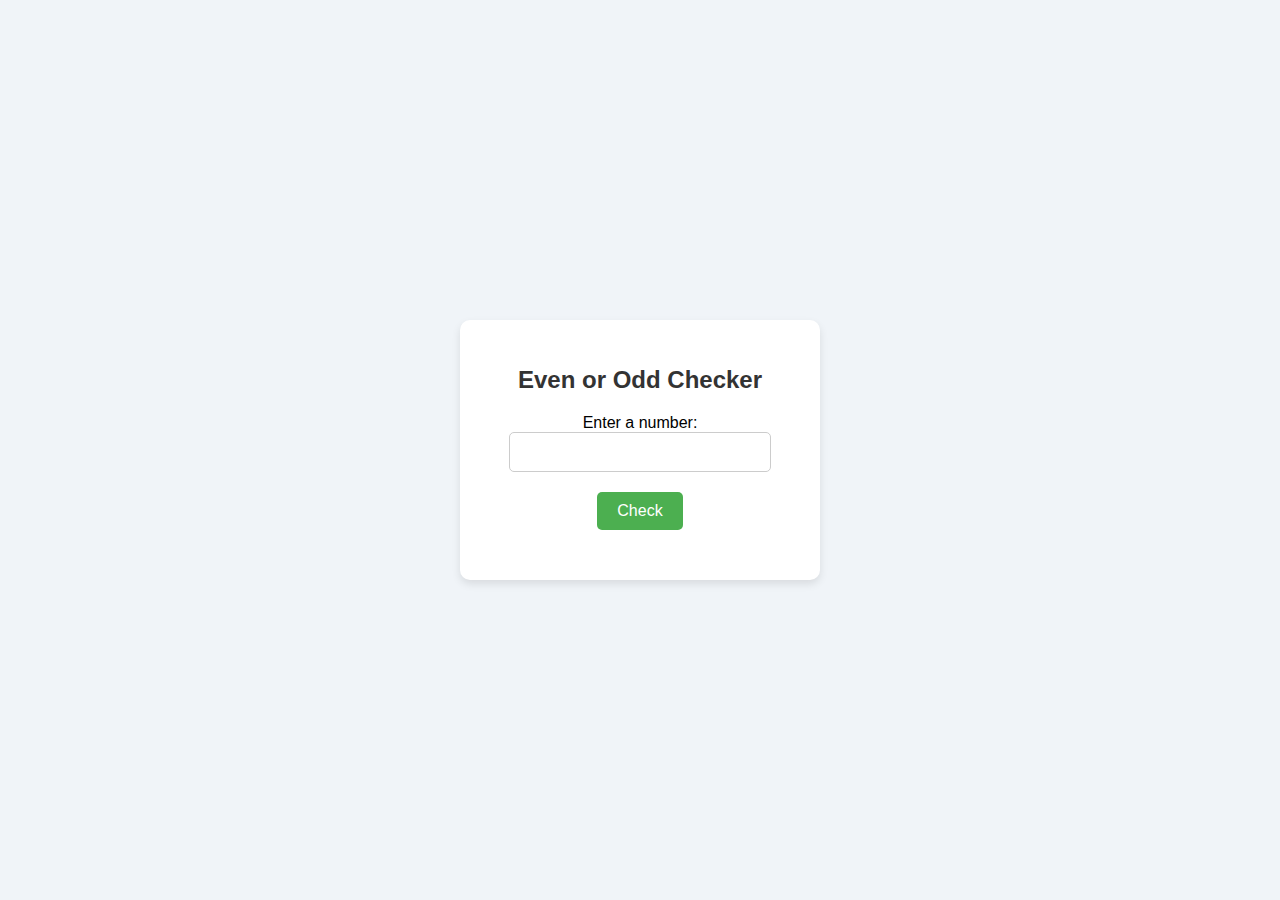
<file: Task-01/index.html>
<!DOCTYPE html>
<html lang="en">
<head>
    <meta charset="UTF-8">
    <meta name="viewport" content="width=device-width, initial-scale=1.0">
    <link rel="stylesheet" href="./style.css">
    <title>Even or Odd Checker</title>
  
    <script>
        function checkEvenOdd() {
            var number = document.getElementById("number").value;

            if (number === "") {
                alert("Please enter a number!");
                return;
            }

           
            if (number % 2 === 0) {
                document.getElementById("result").innerHTML = "The number " + number + " is <span class='even'>Even</span>.";
            } else {
                document.getElementById("result").innerHTML = "The number " + number + " is <span class='odd'>Odd</span>.";
            }
        }
    </script>
</head>
<body>
    <div class="container">
        <h1>Even or Odd Checker</h1>
        <label for="number">Enter a number:</label><br>
        <input type="number" id="number" required><br>
        <button onclick="checkEvenOdd()">Check</button>
        <p id="result"></p>
    </div>
</body>
</html>
</file>
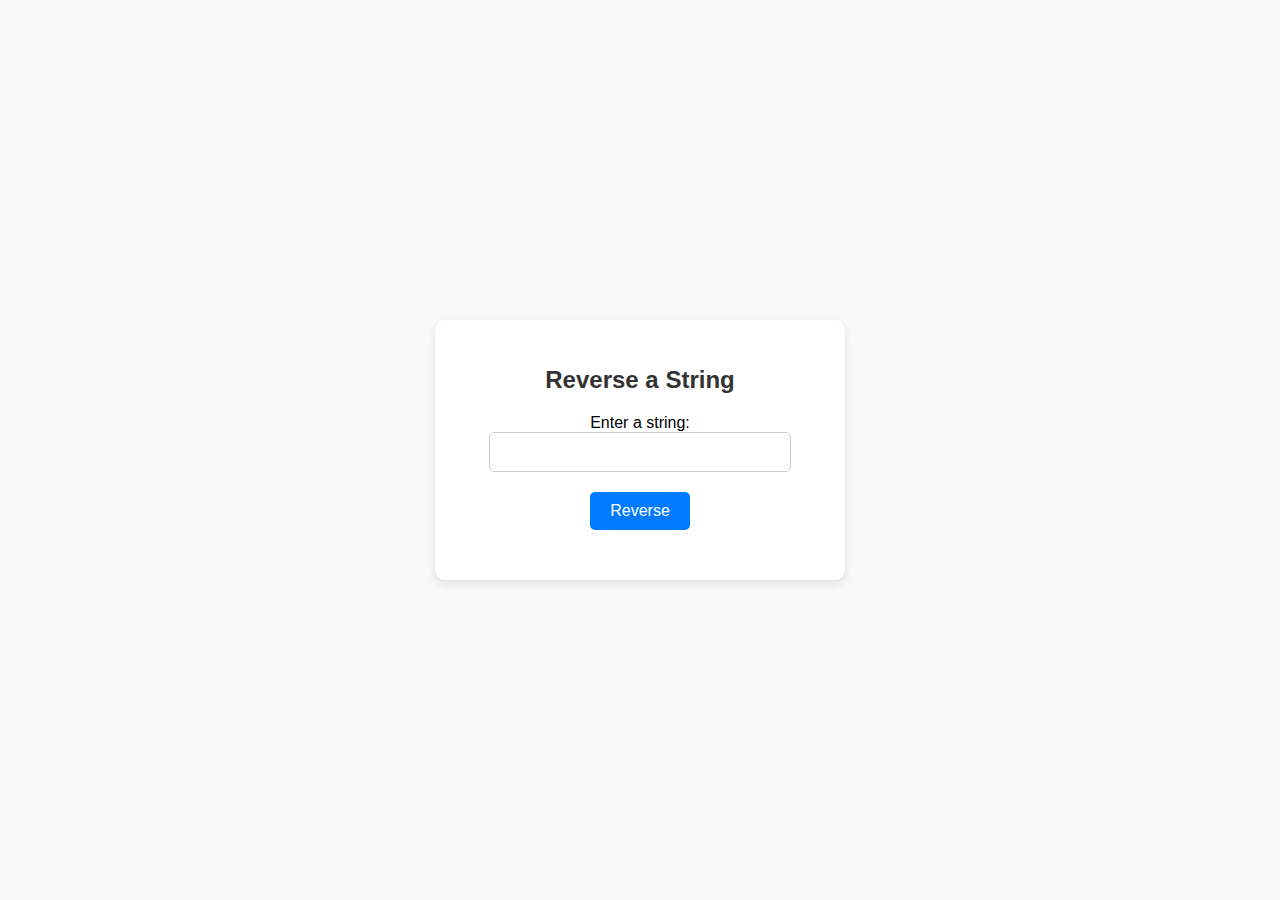
<file: Task-02/index.html>
<!DOCTYPE html>
<html lang="en">
<head>
    <meta charset="UTF-8">
    <meta name="viewport" content="width=device-width, initial-scale=1.0">
    <link rel="stylesheet" href="./style.css">
    <title>Reverse String</title>
    
    <script>
        function reverseString() {
            var inputString = document.getElementById("inputString").value;
            
            if (inputString === "") {
                alert("Please enter a string!");
                return;
            }

            // Reverse the string using JavaScript
            var reversed = inputString.split('').reverse().join('');
            
            // Display the reversed string
            document.getElementById("result").innerHTML = "Reversed string: <span class='reversed'>" + reversed + "</span>";
        }
    </script>
</head>
<body>
    <div class="container">
        <h1>Reverse a String</h1>
        <label for="inputString">Enter a string:</label><br>
        <input type="text" id="inputString" required><br>
        <button onclick="reverseString()">Reverse</button>
        <p id="result"></p>
    </div>
</body>
</html>
</file>
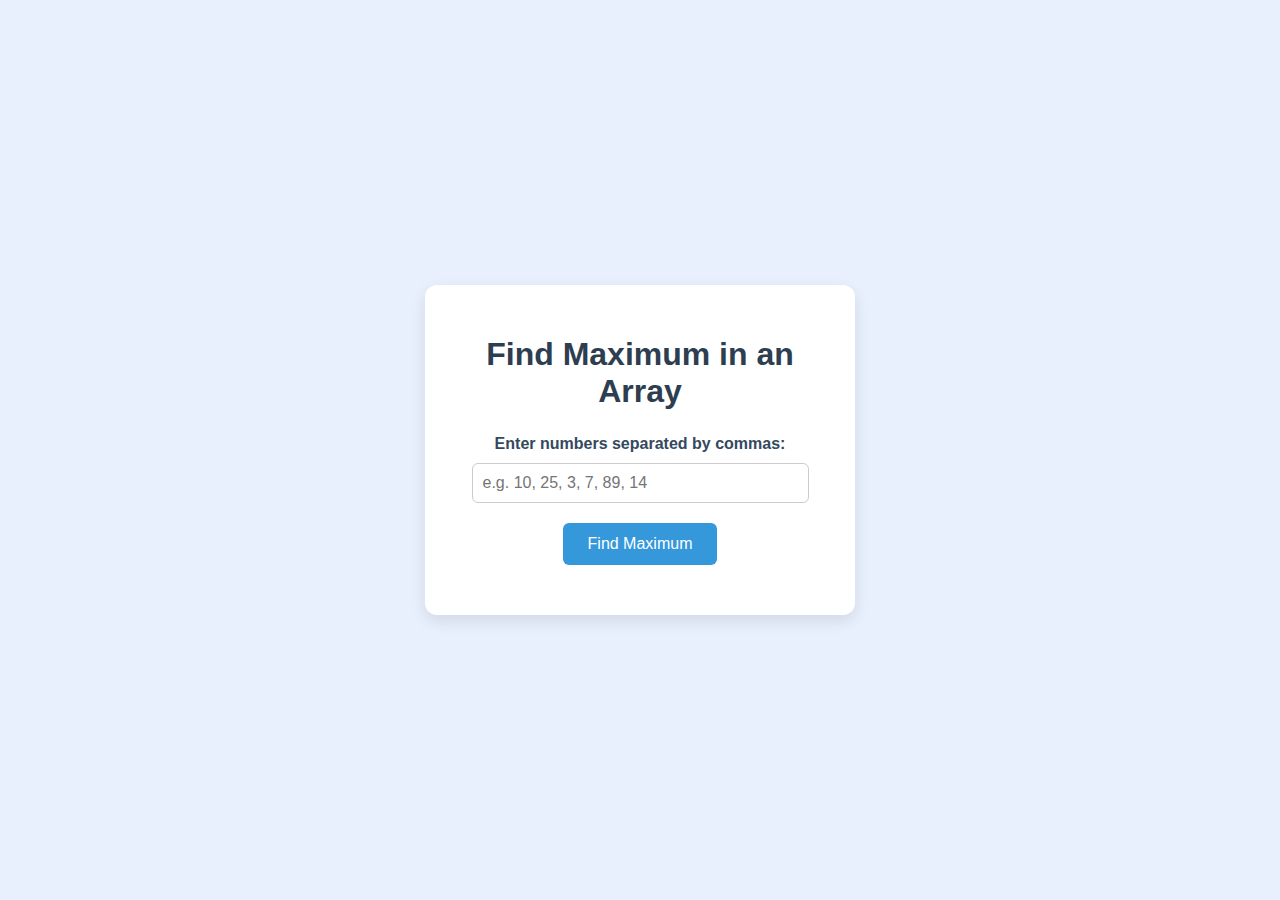
<file: Task-03/index.html>
<!DOCTYPE html>
<html lang="en">
<head>
    <meta charset="UTF-8" />
    <meta name="viewport" content="width=device-width, initial-scale=1" />
    <link rel="stylesheet" href="./style.css">
    <title>Find Maximum in an Array</title>
    <style>

    </style>
    <script>
        function findMax() {
            const input = document.getElementById("arrayInput").value.trim();

            // Clear previous results and errors
            document.getElementById("result").textContent = "";
            document.getElementById("error").textContent = "";

            if (!input) {
                document.getElementById("error").textContent = "Please enter numbers separated by commas.";
                return;
            }

            // Split input into array by commas and trim spaces
            const arr = input.split(",").map(item => item.trim());

            // Validate input - all elements should be valid numbers
            for (let i = 0; i < arr.length; i++) {
                if (arr[i] === "" || isNaN(arr[i])) {
                    document.getElementById("error").textContent = `Invalid input: "${arr[i]}" is not a number.`;
                    return;
                }
            }

            // Convert all to numbers
            const numArr = arr.map(Number);

            // Find max number
            const maxNum = Math.max(...numArr);

            document.getElementById("result").textContent = `The maximum number in [${numArr.join(", ")}] is ${maxNum}.`;
        }
    </script>
</head>
<body>
    <div class="container">
        <h1>Find Maximum in an Array</h1>
        <label for="arrayInput">Enter numbers separated by commas:</label>
        <input type="text" id="arrayInput" placeholder="e.g. 10, 25, 3, 7, 89, 14" />
        <button onclick="findMax()">Find Maximum</button>
        <p id="result"></p>
        <p id="error"></p>
    </div>
</body>
</html>
</file>
<file: Task-01/style.css>
body {
    font-family: Arial, sans-serif;
    background-color: #f0f4f8;
    margin: 0;
    padding: 0;
    display: flex;
    justify-content: center;
    align-items: center;
    height: 100vh;
}

.container {
    background-color: #fff;
    padding: 30px;
    border-radius: 10px;
    box-shadow: 0 4px 8px rgba(0, 0, 0, 0.1);
    text-align: center;
    width: 300px;
}

h1 {
    font-size: 24px;
    color: #333;
    margin-bottom: 20px;
}

input[type="number"] {
    width: 80%;
    padding: 10px;
    margin-bottom: 20px;
    border: 1px solid #ccc;
    border-radius: 5px;
    font-size: 16px;
}

button {
    padding: 10px 20px;
    font-size: 16px;
    background-color: #4CAF50;
    color: white;
    border: none;
    border-radius: 5px;
    cursor: pointer;
    transition: background-color 0.3s ease;
}

button:hover {
    background-color: #45a049;
}

p {
    font-size: 18px;
    color: #333;
    font-weight: bold;
    margin-top: 20px;
}

.even {
    color: green;
}

.odd {
    color: red;
}
</file>
<file: Task-02/style.css>
body {
    font-family: Arial, sans-serif;
    background-color: #f9f9f9;
    margin: 0;
    padding: 0;
    display: flex;
    justify-content: center;
    align-items: center;
    height: 100vh;
}

.container {
    background-color: #fff;
    padding: 30px;
    border-radius: 10px;
    box-shadow: 0 4px 10px rgba(0, 0, 0, 0.1);
    text-align: center;
    width: 350px;
}

h1 {
    font-size: 24px;
    color: #333;
    margin-bottom: 20px;
}

input[type="text"] {
    width: 80%;
    padding: 10px;
    margin-bottom: 20px;
    border: 1px solid #ccc;
    border-radius: 5px;
    font-size: 16px;
}

button {
    padding: 10px 20px;
    font-size: 16px;
    background-color: #007BFF;
    color: white;
    border: none;
    border-radius: 5px;
    cursor: pointer;
    transition: background-color 0.3s ease;
}

button:hover {
    background-color: #0056b3;
}

p {
    font-size: 18px;
    color: #333;
    font-weight: bold;
    margin-top: 20px;
}

.reversed {
    color: #28a745;
}
</file>
<file: Task-03/style.css>
body {
    font-family: 'Segoe UI', Tahoma, Geneva, Verdana, sans-serif;
    background-color: #e8f0fe;
    margin: 0;
    height: 100vh;
    display: flex;
    justify-content: center;
    align-items: center;
}

.container {
    background-color: white;
    padding: 30px 40px;
    border-radius: 12px;
    box-shadow: 0 6px 15px rgba(0, 0, 0, 0.1);
    text-align: center;
    width: 350px;
}

h1 {
    margin-bottom: 25px;
    color: #2c3e50;
}

label {
    display: block;
    margin-bottom: 10px;
    color: #34495e;
    font-weight: 600;
}

input[type="text"] {
    width: 90%;
    padding: 10px;
    font-size: 16px;
    border: 1px solid #ccc;
    border-radius: 6px;
    margin-bottom: 20px;
}

button {
    padding: 12px 25px;
    background-color: #3498db;
    border: none;
    border-radius: 6px;
    color: white;
    font-size: 16px;
    cursor: pointer;
    transition: background-color 0.3s ease;
}

button:hover {
    background-color: #2980b9;
}

#result {
    margin-top: 20px;
    font-weight: 600;
    font-size: 20px;
    color: #27ae60;
}

#error {
    margin-top: 10px;
    color: #e74c3c;
    font-weight: 600;
}
</file>
